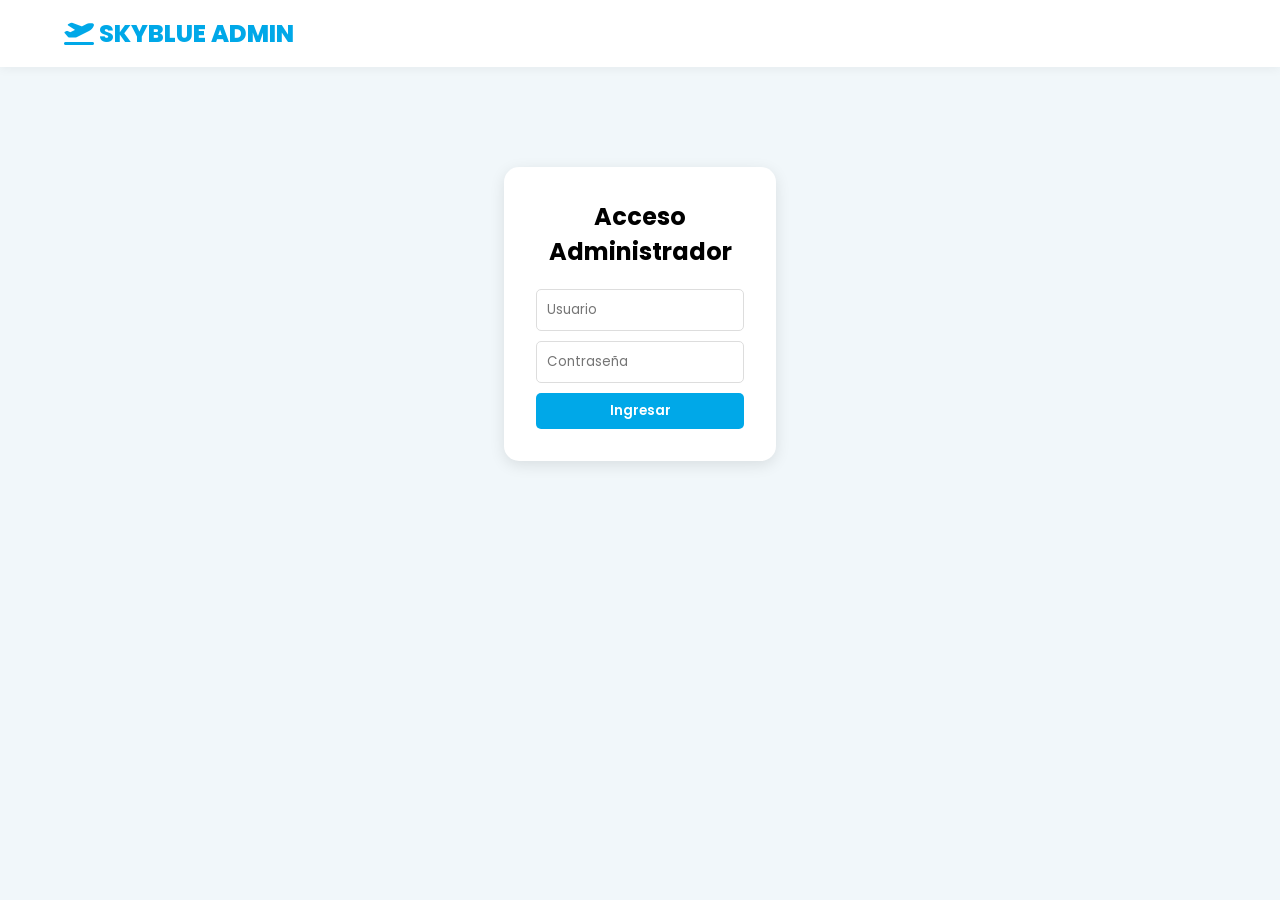
<file: admin.html>
<!DOCTYPE html>
<html lang="es">
<head>
<meta charset="UTF-8">
<meta name="viewport" content="width=device-width, initial-scale=1.0">
<title>Admin Panel</title>
<link href="https://fonts.googleapis.com/css2?family=Poppins:wght@300;400;600&display=swap" rel="stylesheet">
<link rel="stylesheet" href="https://cdnjs.cloudflare.com/ajax/libs/font-awesome/6.0.0/css/all.min.css">
<style>
:root{--primary:#00a8e8;--secondary:#003459;--white:#ffffff;--light:#f1f7fa;--danger:#e63946;--success:#2a9d8f;}
*{margin:0;padding:0;box-sizing:border-box;font-family:'Poppins',sans-serif;}
body{background-color:var(--light);}
header{background:var(--white);padding:1rem 5%;display:flex;justify-content:space-between;align-items:center;box-shadow:0 2px 10px rgba(0,0,0,0.05);}
.logo{font-size:1.5rem;font-weight:800;color:var(--primary);text-decoration:none;}
.container{max-width:1200px;margin:2rem auto;padding:0 5%;}
.card{background:var(--white);border-radius:15px;padding:2rem;box-shadow:0 4px 15px rgba(0,0,0,0.1);}
table{width:100%;border-collapse:collapse;margin-top:1rem;}
th,td{padding:12px;text-align:left;border-bottom:1px solid #eee;}
th{background:var(--secondary);color:white;}
.btn{padding:8px 15px;border:none;border-radius:5px;cursor:pointer;color:white;font-weight:600;}
.btn-primary{background:var(--primary);}
.btn-danger{background:var(--danger);}
.btn-success{background:var(--success);}
input,select{padding:10px;border:1px solid #ddd;border-radius:5px;width:100%;margin-bottom:10px;}
#login-section{max-width:400px;margin:100px auto;}
#admin-section{display:none;}
.modal{display:none;position:fixed;top:0;left:0;width:100%;height:100%;background:rgba(0,0,0,0.5);justify-content:center;align-items:center;}
.modal-content{background:white;padding:2rem;border-radius:10px;width:400px;}
</style>
</head>
<body>
<header>
<a href="index.html" class="logo"><i class="fas fa-plane-departure"></i> SKYBLUE ADMIN</a>
<button id="btn-logout" class="btn btn-danger" style="display:none;" onclick="logout()">Salir</button>
</header>
<div class="container" id="login-section">
<div class="card">
<h2 style="margin-bottom:20px;text-align:center;">Acceso Administrador</h2>
<input type="text" id="admin-user" placeholder="Usuario">
<input type="password" id="admin-pass" placeholder="Contraseña">
<button class="btn btn-primary" style="width:100%;" onclick="login()">Ingresar</button>
</div>
</div>
<div class="container" id="admin-section">
<div class="card">
<h2>Gestión de Vuelos</h2>
<table>
<thead>
<tr>
<th>Pasajero</th>
<th>Origen</th>
<th>Destino</th>
<th>Fecha</th>
<th>Vuelo</th>
<th>Acciones</th>
</tr>
</thead>
<tbody id="tickets-table">
</tbody>
</table>
</div>
</div>
<div class="modal" id="edit-modal">
<div class="modal-content">
<h3>Editar Vuelo</h3>
<input type="hidden" id="edit-id">
<input type="text" id="edit-passenger">
<input type="text" id="edit-origin">
<input type="text" id="edit-destination">
<input type="date" id="edit-date">
<input type="text" id="edit-flight">
<button class="btn btn-success" onclick="saveEdit()">Guardar</button>
<button class="btn btn-danger" onclick="closeModal()">Cancelar</button>
</div>
</div>
<script>
const API_URL = "http://localhost:3000";
const hardcodedUser = "admin@gmail.com";
const hardcodedPass = "admin123";

function login() {
const u = document.getElementById("admin-user").value;
const p = document.getElementById("admin-pass").value;
if (u === hardcodedUser && p === hardcodedPass) {
sessionStorage.setItem("admin_logged", "true");
document.getElementById("login-section").style.display = "none";
document.getElementById("admin-section").style.display = "block";
document.getElementById("btn-logout").style.display = "block";
loadTickets();
} else {
alert("Credenciales incorrectas");
}
}

function logout() {
sessionStorage.removeItem("admin_logged");
location.reload();
}

if (sessionStorage.getItem("admin_logged") === "true") {
document.getElementById("login-section").style.display = "none";
document.getElementById("admin-section").style.display = "block";
document.getElementById("btn-logout").style.display = "block";
loadTickets();
}

async function loadTickets() {
try {
const res = await fetch(`${API_URL}/tickets`);
const data = await res.json();
renderTickets(data);
} catch (e) {
alert("Error cargando datos desde Servidor local");
}
}

function renderTickets(tickets) {
const tbody = document.getElementById("tickets-table");
tbody.innerHTML = tickets.map(t => `
<tr>
<td>${t.passengerName}</td>
<td>${t.origin}</td>
<td>${t.destination}</td>
<td>${t.date}</td>
<td>${t.flightNumber}</td>
<td>
<button class="btn btn-primary" onclick='openModal(${JSON.stringify(t)})'><i class="fas fa-edit"></i></button>
<button class="btn btn-danger" onclick="deleteTicket('${t._id}')"><i class="fas fa-trash"></i></button>
</td>
</tr>
`).join('');
}

async function deleteTicket(id) {
if (!confirm("¿Eliminar este registro?")) return;
try {
await fetch(`${API_URL}/tickets/${id}`, { method: "DELETE" });
loadTickets();
} catch (e) {
alert("Error eliminando");
}
}

function openModal(t) {
document.getElementById("edit-id").value = t._id;
document.getElementById("edit-passenger").value = t.passengerName;
document.getElementById("edit-origin").value = t.origin;
document.getElementById("edit-destination").value = t.destination;
document.getElementById("edit-date").value = t.date;
document.getElementById("edit-flight").value = t.flightNumber;
document.getElementById("edit-modal").style.display = "flex";
}

function closeModal() {
document.getElementById("edit-modal").style.display = "none";
}

async function saveEdit() {
const id = document.getElementById("edit-id").value;
const data = {
passengerName: document.getElementById("edit-passenger").value,
origin: document.getElementById("edit-origin").value,
destination: document.getElementById("edit-destination").value,
date: document.getElementById("edit-date").value,
flightNumber: document.getElementById("edit-flight").value
};
try {
await fetch(`${API_URL}/tickets/${id}`, {
method: "PUT",
headers: { "Content-Type": "application/json" },
body: JSON.stringify(data)
});
closeModal();
loadTickets();
} catch (e) {
alert("Error guardando");
}
}
</script>
</body>
</html>
</file>
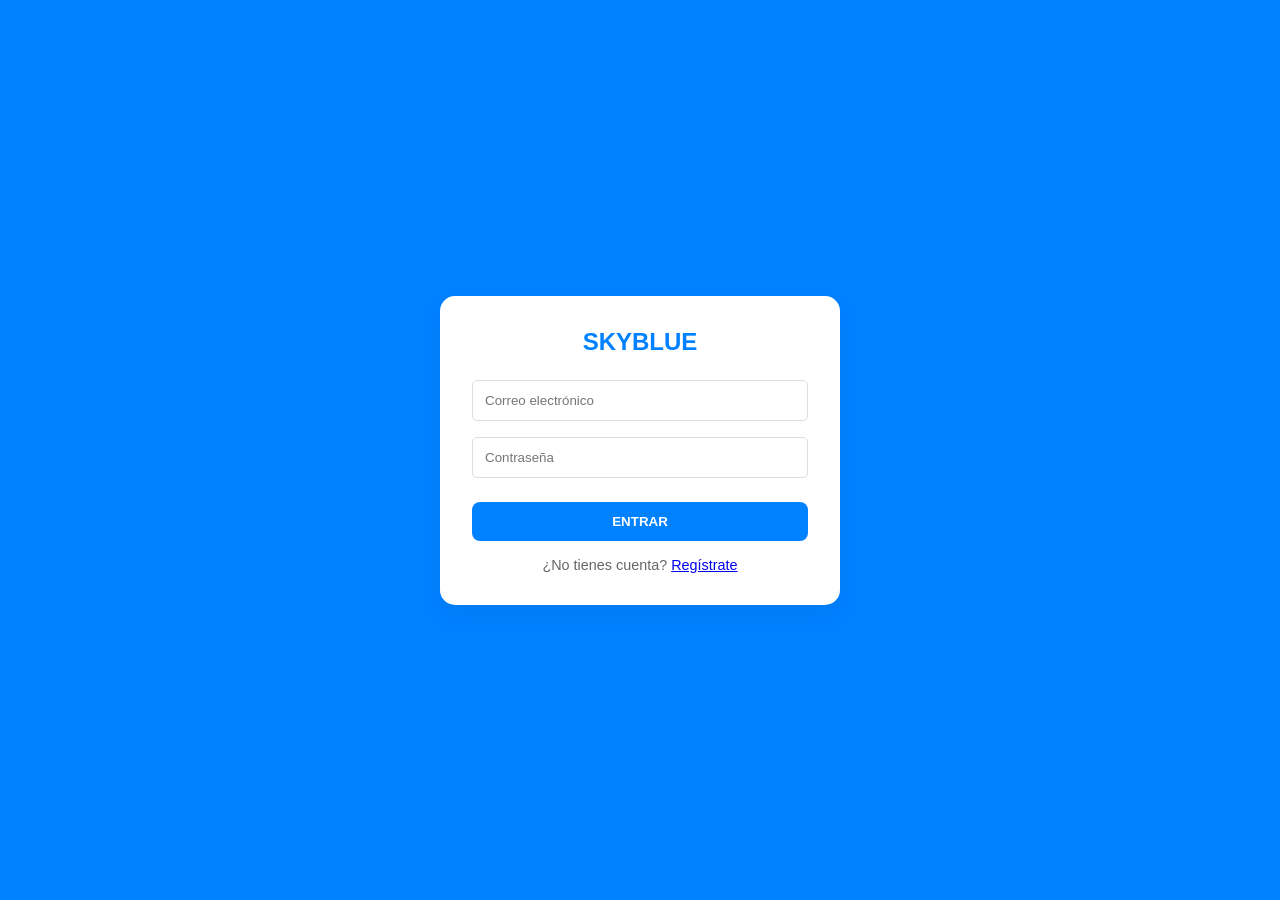
<file: Aereolinia.html>
<!DOCTYPE html>
<html lang="es">
<head>
    <meta charset="UTF-8">
    <title>SKYBLUE - Iniciar Sesión</title>
    <link rel="stylesheet" href="style.css">
</head>
<body style="display: flex; justify-content: center; align-items: center; height: 100vh; background: var(--primary);">
    <div class="card" style="width: 400px; text-align: center;">
        <h2 style="color: var(--primary); margin-bottom: 1.5rem;">SKYBLUE</h2>
        <form action="index.html">
            <input type="email" placeholder="Correo electrónico" style="width: 100%; padding: 12px; margin-bottom: 1rem; border: 1px solid #ddd; border-radius: 5px;">
            <input type="password" placeholder="Contraseña" style="width: 100%; padding: 12px; margin-bottom: 1.5rem; border: 1px solid #ddd; border-radius: 5px;">
            <button type="submit" class="btn-primary" style="width: 100%;">ENTRAR</button>
        </form>
        <p style="margin-top: 1rem; font-size: 0.9rem; color: var(--text-gray);">¿No tienes cuenta? <a href="#">Regístrate</a></p>
    </div>
</body>
</html>
</file>
<file: style.css>
:root {
    --primary: #0081ff;
    --primary-dark: #005bb7;
    --bg-light: #f4f7f6;
    --white: #ffffff;
    --text-dark: #333;
    --text-gray: #666;
    --available: #2ecc71;
    --occupied: #dfe6e9;
}

* { margin: 0; padding: 0; box-sizing: border-box; font-family: 'Segoe UI', sans-serif; }

body { background-color: var(--bg-light); color: var(--text-dark); }

/* Header Compartido */
header {
    background: var(--primary);
    padding: 1rem 5%;
    display: flex;
    justify-content: space-between;
    align-items: center;
    color: white;
}

.logo { font-size: 1.5rem; font-weight: bold; letter-spacing: 2px; text-decoration: none; color: white; }

/* Botones */
.btn-primary {
    background: var(--primary);
    color: white;
    padding: 12px 25px;
    border: none;
    border-radius: 8px;
    font-weight: bold;
    cursor: pointer;
    transition: 0.3s;
    text-decoration: none;
    display: inline-block;
    text-align: center;
}

.btn-primary:hover { background: var(--primary-dark); }

/* Contenedores de tarjetas */
.card {
    background: white;
    padding: 2rem;
    border-radius: 15px;
    box-shadow: 0 10px 25px rgba(0,0,0,0.05);
}
</file>
